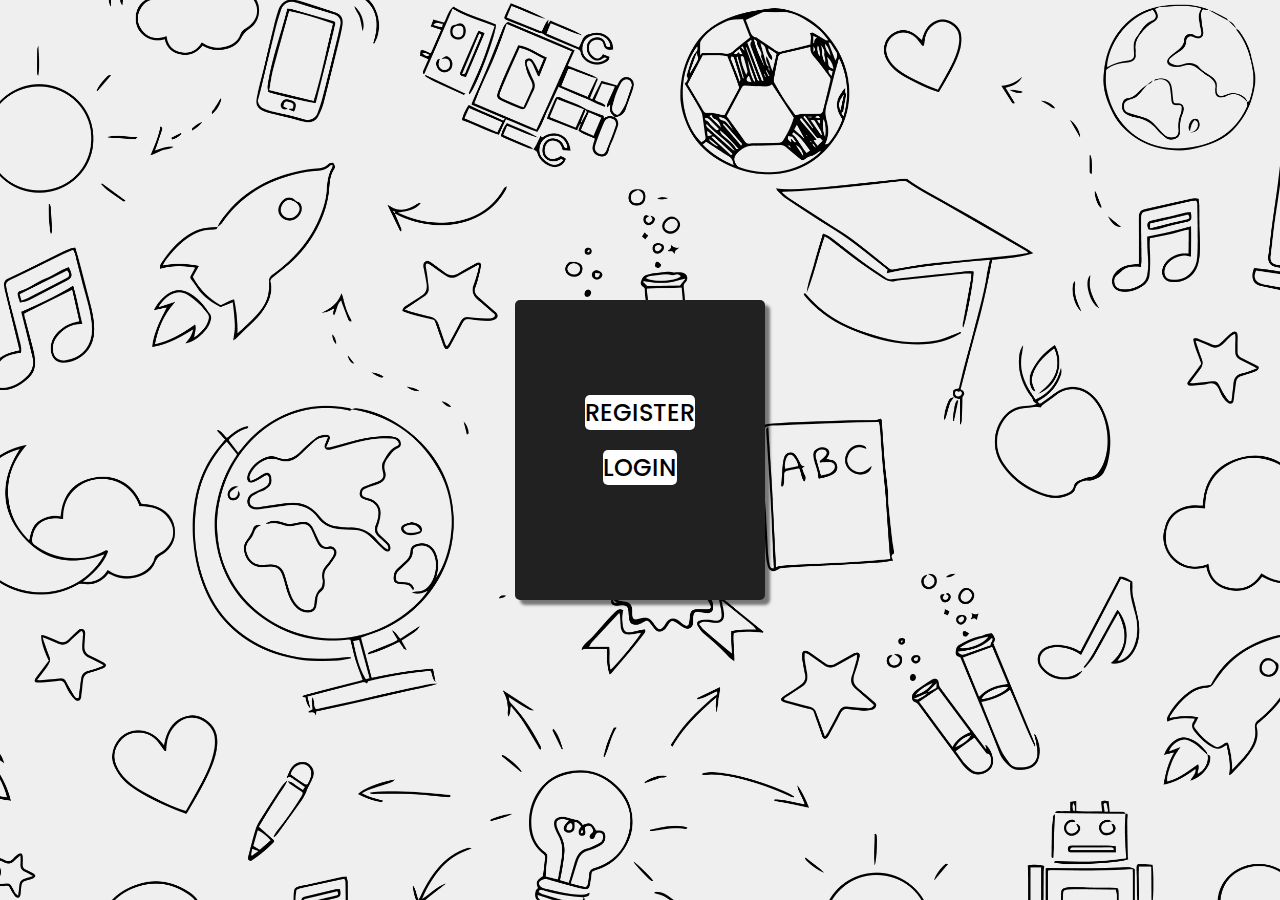
<file: index.html>
<!DOCTYPE html>
<html lang="en">
<head>
    <meta charset="UTF-8">
    <meta name="viewport" content="width=device-width, initial-scale=1.0">
    <link rel="stylesheet" href="style.css">
    <link rel="stylesheet" href="style.css">
    <title>Document</title>
</head>
<body>
    <div class="container">
        <a href="register.html" class="register">Register</a>
        <a href="login_choice.html">Login</a>
    </div>
</body>
</html>
</file>
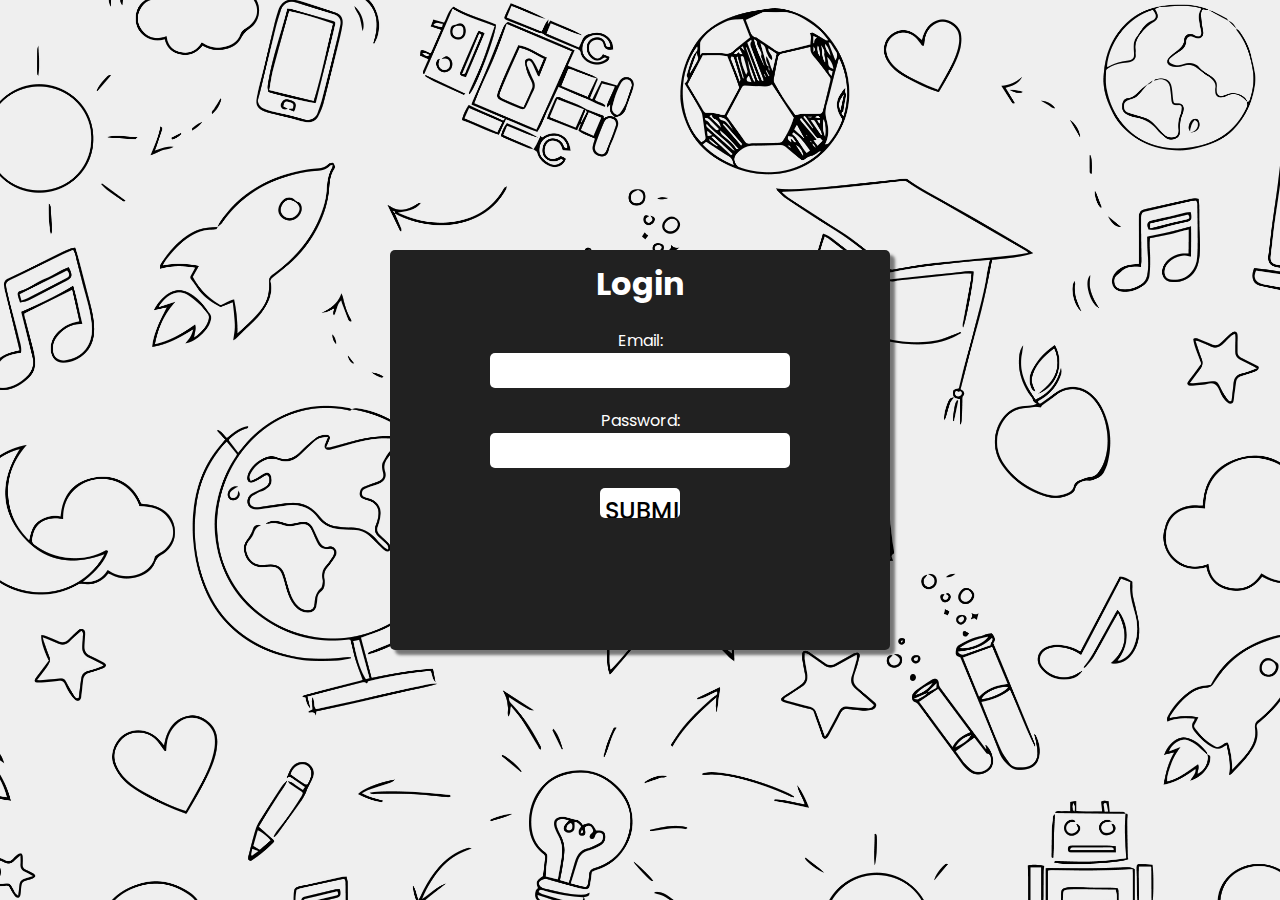
<file: login.html>
<!DOCTYPE html>
<html lang="en">
<head>
    <meta charset="UTF-8">
    <meta name="viewport" content="width=device-width, initial-scale=1.0">
    <link rel="stylesheet" href="style.css">
    <title>Login</title>
</head>
<body>
    <form action="" class="Register">
        <h1>Login</h1>
        <label for="email">Email:</label>
        <input type="email" id="email" required>
        <label for="Password">Password:</label>
        <input type="password" id="Password" required>
        <input type="submit" class="submit">
    </form>
</body>
</html>
</file>
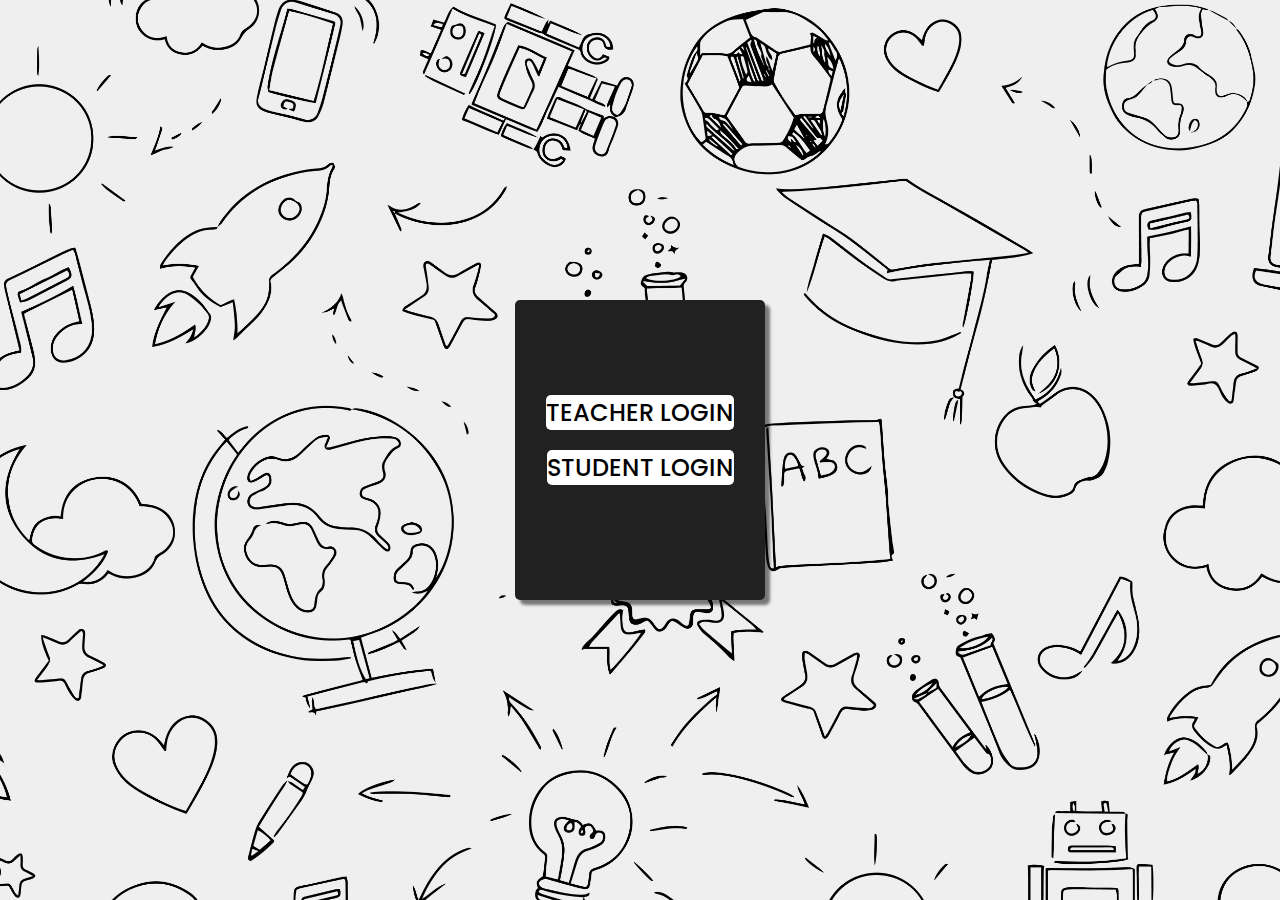
<file: login_choice.html>
<!DOCTYPE html>
<html lang="en">
<head>
    <meta charset="UTF-8">
    <meta name="viewport" content="width=device-width, initial-scale=1.0">
    <link rel="stylesheet" href="style.css">
    <title>Login Choice</title>
</head>
<body>
    <div class="container">
        <a href="register.html" class="register">Teacher Login</a>
        <a href="login.html">Student Login</a>
    </div>
</body>
</html>
</file>
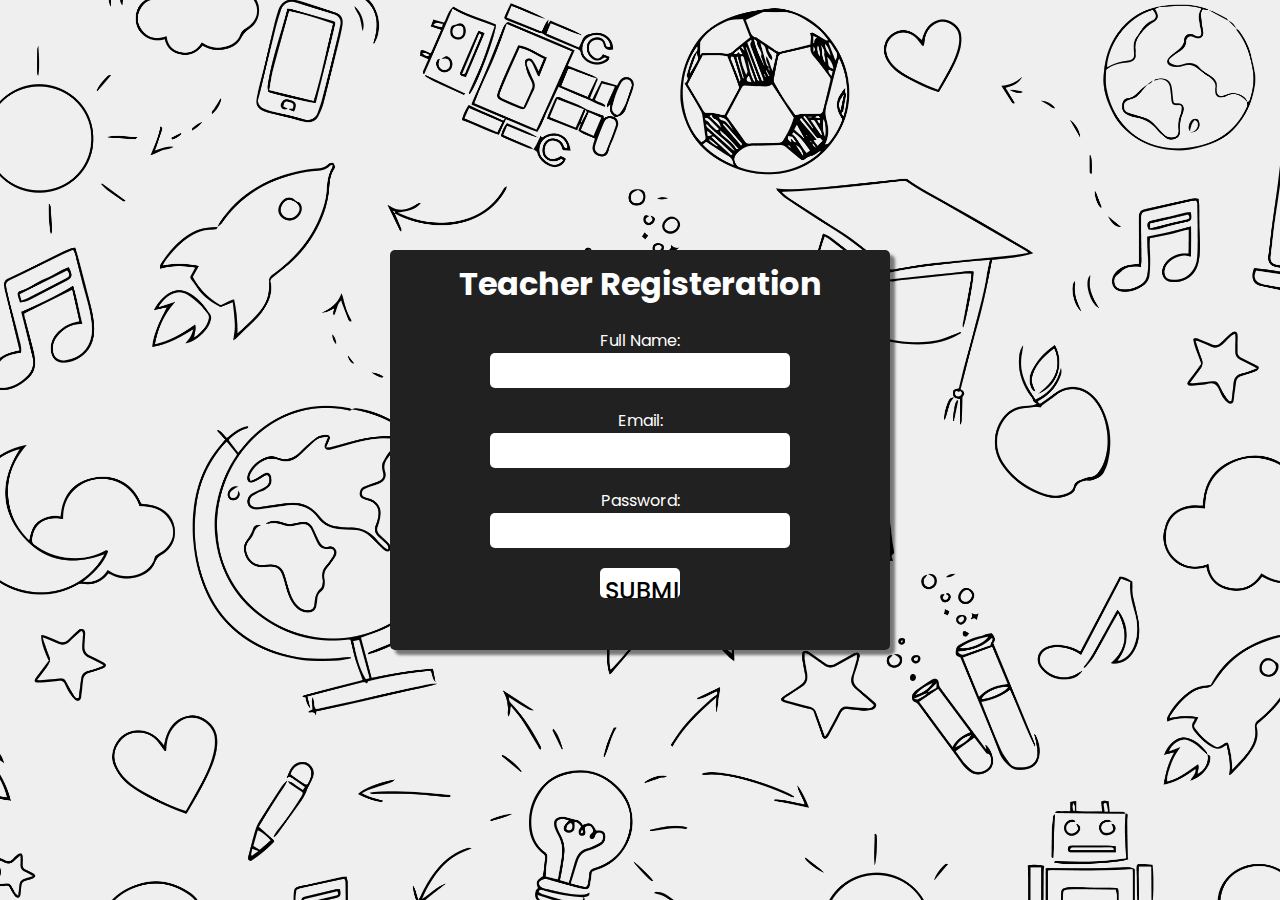
<file: register.html>
<!DOCTYPE html>
<html lang="en">
<head>
    <meta charset="UTF-8">
    <meta name="viewport" content="width=device-width, initial-scale=1.0">
    <link rel="stylesheet" href="style.css">
    <title>Teacher's Registeration</title>
</head>
<body>
    <form action="" class="Register">
        <h1>Teacher Registeration</h1>
        <label for="full-name">Full Name:</label>
        <input type="text" id="full-name" required>
        <label for="email">Email:</label>
        <input type="email" id="email" required>
        <label for="Password">Password:</label>
        <input type="password" id="Password" required>
        <input type="submit" class="submit">
    </form>
</body>
</html>
</file>
<file: style.css>
@import url('https://fonts.googleapis.com/css2?family=Poppins:ital,wght@0,100;0,200;0,300;0,400;0,500;0,600;0,700;0,800;0,900;1,100;1,200;1,300;1,400;1,500;1,600;1,700;1,800;1,900&display=swap');

* {
  margin: 0;
  padding: 0;
  box-sizing: border-box;
  font-family: Poppins, 'sans-serif';
}

body {
  background-image: url('rm347-porpla-02-a-01.jpg');
  background-size: cover;
}

.container,
.Register {
  position: absolute;
  top: 50%;
  left: 50%;
  transform: translate(-50%, -50%);
  background-color: #212121;
  display: flex;
  flex-direction: column;
  align-items: center;
  border-radius: 5px;
  box-shadow: 5px 5px 3px rgba(0, 0, 0, 0.5);
}

.container {
    justify-content: center;
  width: 250px;
  height: 300px;
}

.Register {
  width: 500px;
  height: 400px;
  color: #fff;
}

.container a,
.Register .submit {
  font-weight: 500;
  font-size: 1.5rem;
  color: #000;
  display: block;
  cursor: pointer;
  margin-bottom: 20px;
  text-decoration: none;
  background-color: #fff;
  border-radius: 5px;
  text-align: center;
  text-transform: uppercase;
}

.Register h1 {
  margin-top: 10px;
}

.Register label {
  margin-top: 20px;
}

.Register input {
  width: 300px;
  height: 35px;
  border-radius: 5px;
  outline: none;
  border: none;
  padding: 5px;
}

input:focus {
  border: 2px;
  border-color: orange;
}

.Register .submit {
  width: 80px;
  height: 30px;
  margin-top: 20px;
  cursor: pointer;
}
</file>
